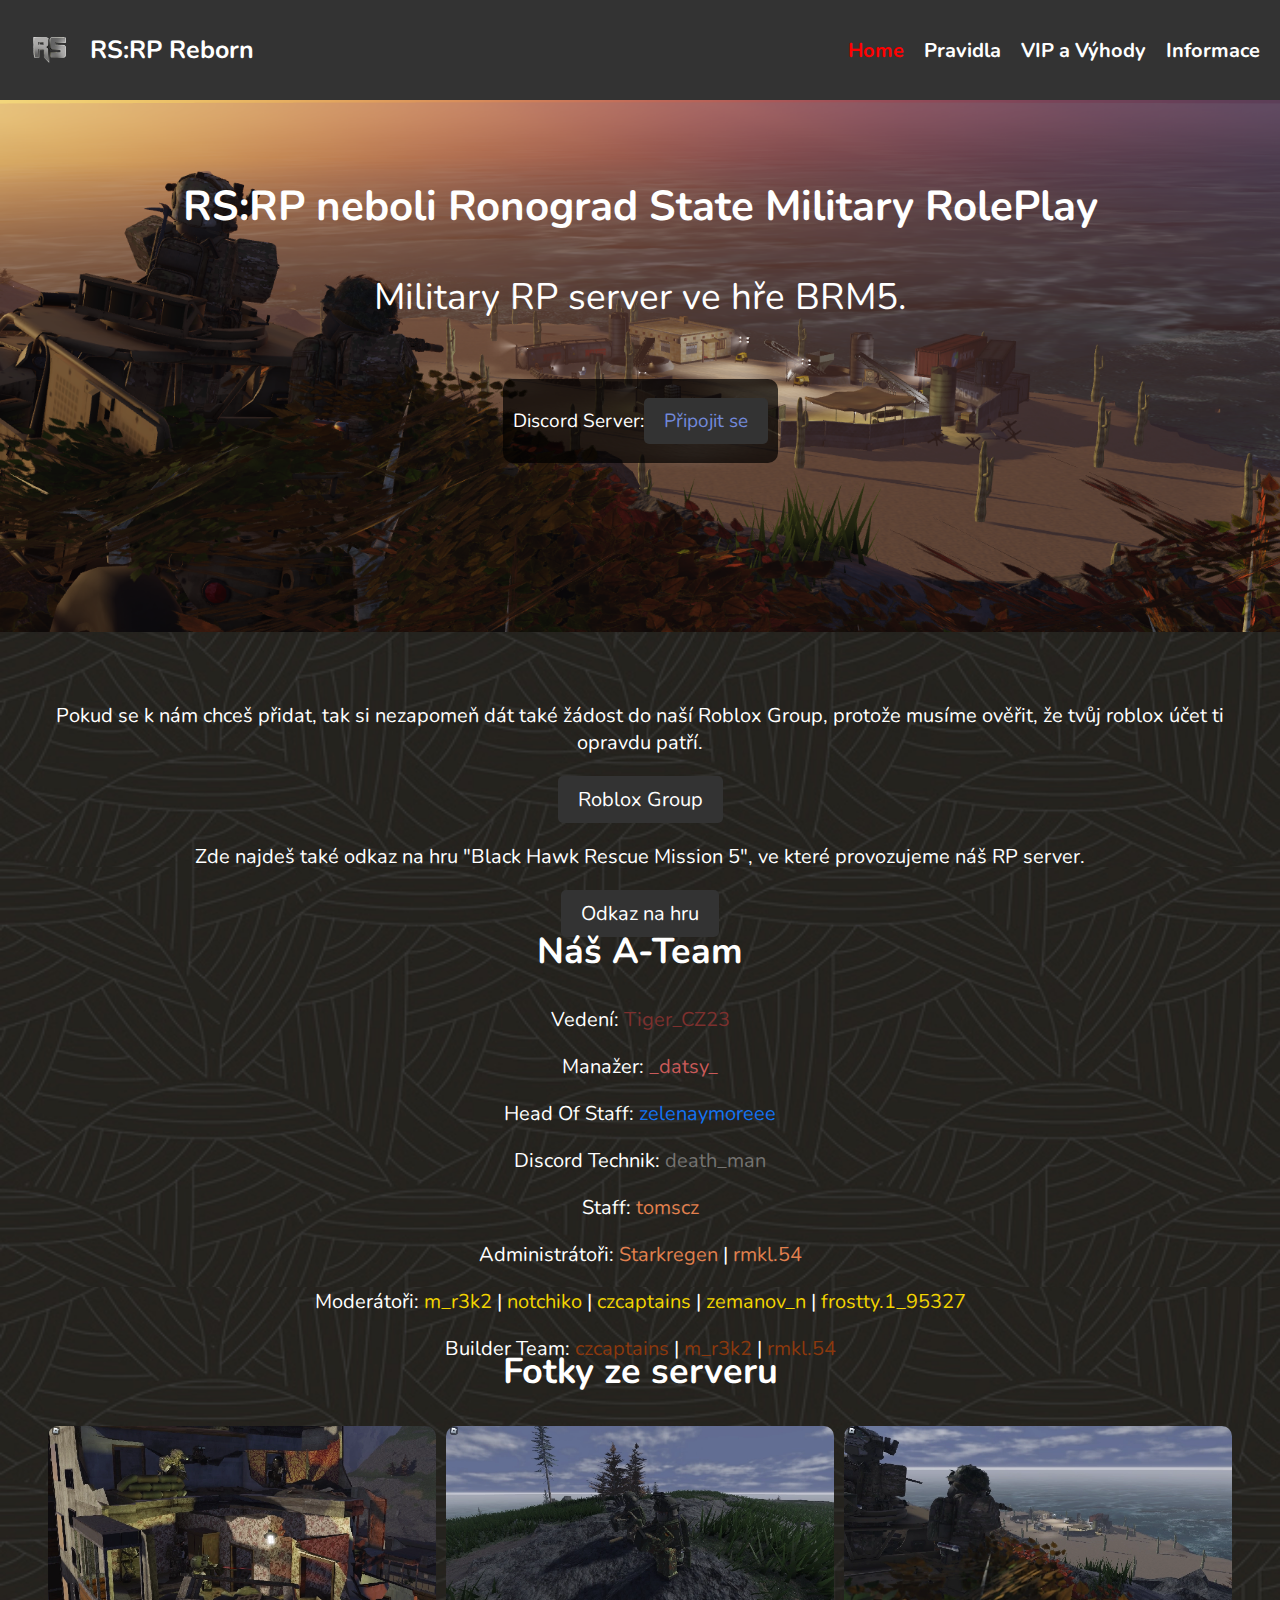
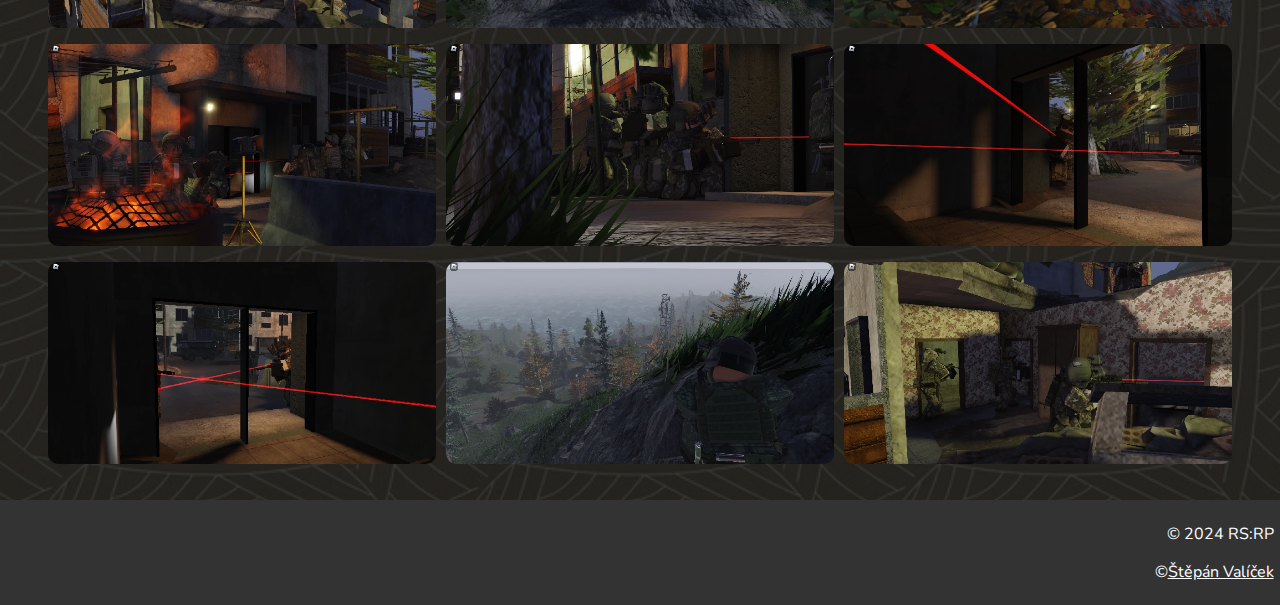
<file: index.html>
<!DOCTYPE html>
<html lang="cs">
<head>
    <meta charset="UTF-8">
    <meta name="viewport" content="width=device-width, initial-scale=1.0">
    <title>RS:RP Reborn</title>
    <link href="https://fonts.googleapis.com/css2?family=Nunito:wght@400;700&display=swap" rel="stylesheet">
    <link rel="preconnect" href="https://fonts.googleapis.com">
    <link rel="preconnect" href="https://fonts.gstatic.com" crossorigin>
    <link href="https://fonts.googleapis.com/css2?family=Nunito:ital,wght@0,200..1000;1,200..1000&display=swap" rel="stylesheet">
    <link rel="stylesheet" href="styles.css">
    <link rel="icon" type="image/png" href="/images/RS_RP.png">
</head>
<body>
    <header>
        <div class="logo">
            <img src="images/RS_RP.png" alt="Logo" width="60" height="60">
            <b><span style="font-size: 25px; font-family: 'Nunito', 'Arial', sans-serif;">RS:RP Reborn</span></b>
        </div>
        <nav>
            <ul style="font-size: 20px; font-weight: bold;">
                <li><a href="index.html" class="active">Home</a></li>
                <li><a href="pravidla.html">Pravidla</a></li>
                <li><a href="vip.html">VIP a Výhody</a></li>
                <li><a href="informace.html">Informace</a></li>
            </ul>
        </nav>
    </header>

    <main>
        <section class="intro">
            <h1 style="font-size: 42px; font-family: 'Nunito', 'Arial', sans-serif;">RS:RP neboli Ronograd State Military RolePlay</h1>
            <p class="small-text">Military RP server ve hře BRM5.</p>
            <div class="discord">
                <p>Discord Server:</p> 
                <a href="https://discord.gg/Zrw6rqtzZs" target="_blank" class="button">Připojit se</a>
            </div>
        </section>

        <section class="join background-image" style="text-align: center;">
            <p class="small-text">Pokud se k nám chceš přidat, tak si nezapomeň dát také žádost do naší Roblox Group, protože musíme ověřit, že tvůj roblox účet ti opravdu patří.</p>
            <a href="https://www.roblox.com/groups/34144229/Ronograd-State-Military-Roleplay-Group#!/about" class="button">Roblox Group</a>
            <p class="small-text">Zde najdeš také odkaz na hru "Black Hawk Rescue Mission 5", ve které provozujeme náš RP server.</p>
            <a href="https://www.roblox.com/games/2916899287/Blackhawk-Rescue-Mission-5 " class="button">Odkaz na hru</a>
        </section>        

        <section class="team background-image">
            <h2 style="font-size: 36px; font-family: 'Nunito', 'Arial', sans-serif;">Náš A-Team</h2>
            <p>Vedení: <span style="color: #7d302e;">Tiger_CZ23</span></p>
            <p>Manažer: <span style="color: #ca5a59;">_datsy_</span></p>
            <p>Head Of Staff: <span style="color: #1373f3;">zelenaymoreee</span></p>
            <p>Discord Technik: <span style="color: #747371;">death_man</span></p>
            <p>Staff: <span style="color: #e1804e;">tomscz</span></p>
            <p>Administrátoři: <span style="color: #e1804e;">Starkregen</span> | <span style="color: #e1804e;">rmkl.54</span></p>
            <p>Moderátoři: <span style="color: #f2d400;">m_r3k2</span> | <span style="color: #f2d400;">notchiko</span> | <span style="color: #f2d400;">czcaptains</span> | <span style="color: #f2d400;">zemanov_n</span> | <span style="color: #f2d400;">frostty.1_95327</span></p>
            <p>Builder Team: <span style="color: #8b380d;">czcaptains</span> | <span style="color: #8b380d;">m_r3k2</span> | <span style="color: #8b380d;">rmkl.54</span></p>
        </section>

        <section class="gallery background-image">
            <h2 style="font-size: 36px; font-family: 'Nunito', 'Arial', sans-serif;">Fotky ze serveru</h2>
            <div class="image-grid">
                <div class="image-item"><img src="images/RS-1.webp"></div>
                <div class="image-item"><img src="images/RS-2.webp"></div>
                <div class="image-item"><img src="images/RS-3.webp"></div>
                <div class="image-item"><img src="images/RS-4.webp"></div>
                <div class="image-item"><img src="images/RS-5.webp"></div>
                <div class="image-item"><img src="images/RS-6.webp"></div>
                <div class="image-item"><img src="images/RS-7.webp"></div>
                <div class="image-item"><img src="images/RS-8.webp"></div>
                <div class="image-item"><img src="images/RS-9.webp"></div>
            </div>
        </section>
    </main>

    <footer>
        <p>&copy; 2024 RS:RP</p>
        <p>&copy;<a style="color: #fff" target="_blank" href="https://stepanvalic.github.io/web/index">Štěpán Valíček</a></p>
    </footer>

        <script src="script.js"></script>
</body>
</html>
</file>
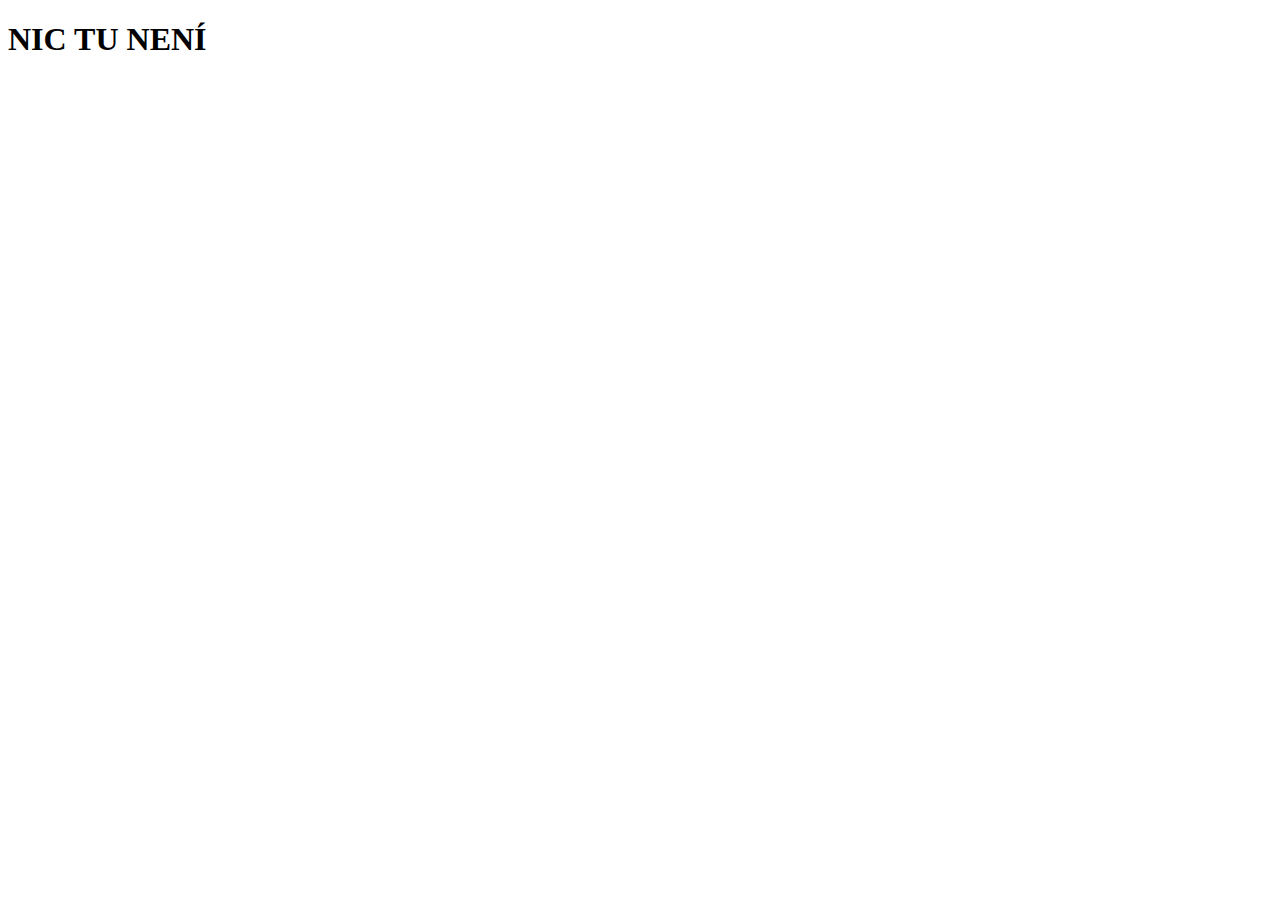
<file: informace.html>
<!DOCTYPE html>
<html lang="en">
<head>
    <meta charset="UTF-8">
    <meta name="viewport" content="width=device-width, initial-scale=1.0">
    <title>Document</title>
</head>
<body>
    <H1>NIC TU NENÍ</H1>
</body>
</html>
</file>
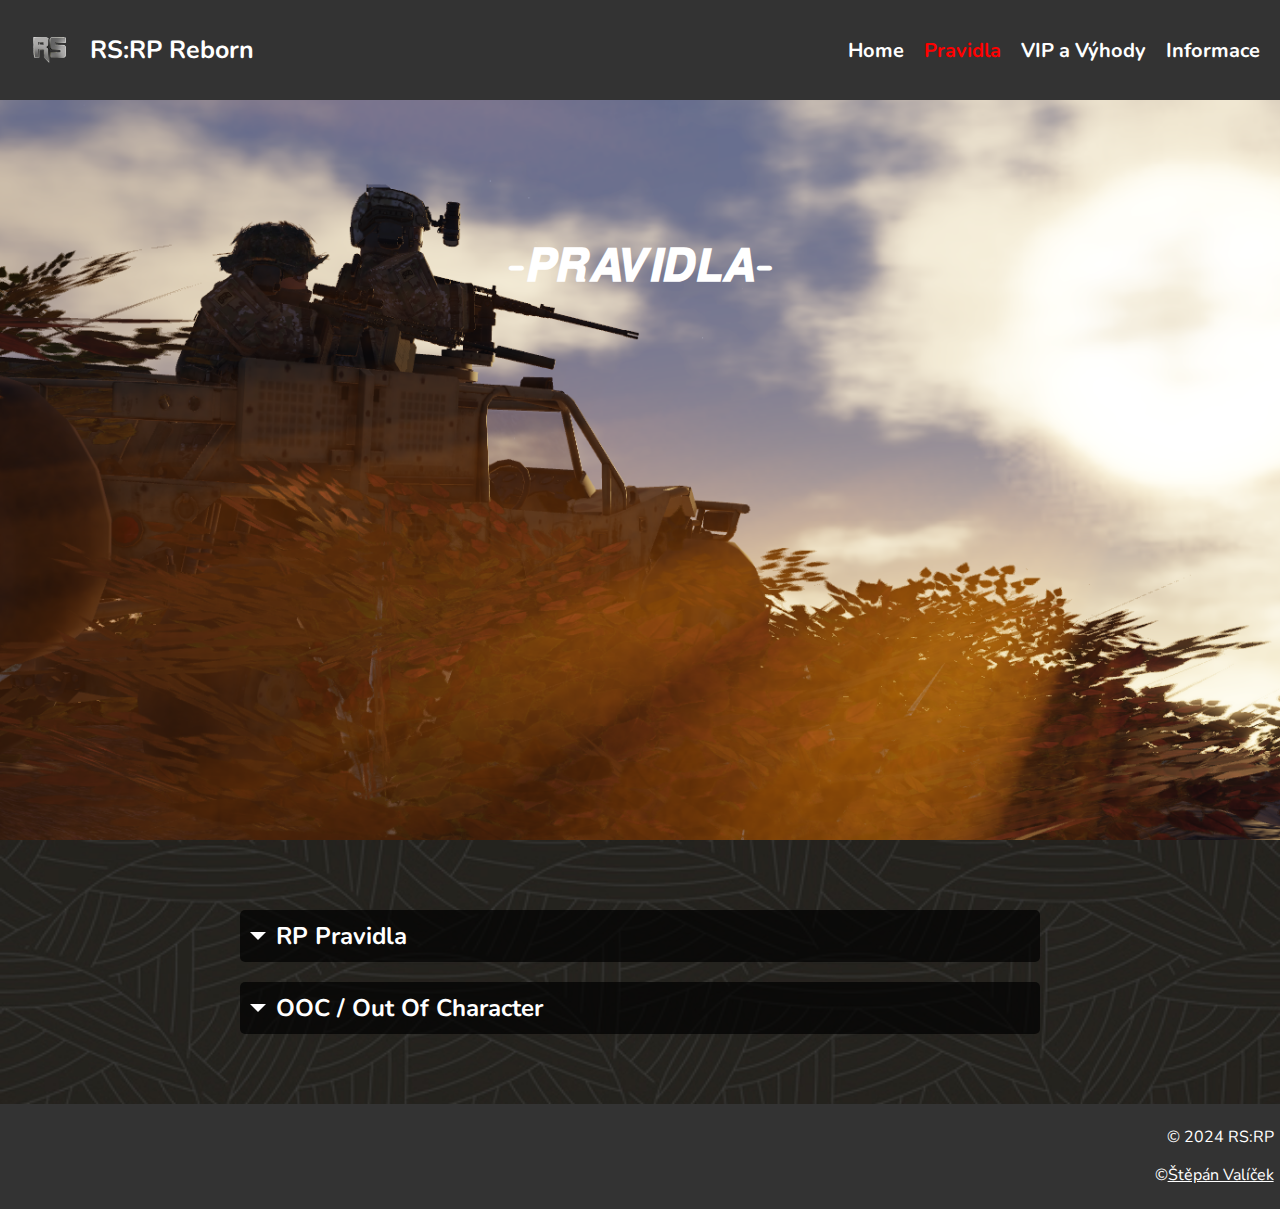
<file: pravidla.html>
<!DOCTYPE html>
<html lang="cs">
<head>
    <meta charset="UTF-8">
    <meta name="viewport" content="width=device-width, initial-scale=1.0">
    <title>RS:RP Reborn - Pravidla</title>
    <link href="https://fonts.googleapis.com/css2?family=Nunito:wght@400;700&display=swap" rel="stylesheet">
    <link rel="stylesheet" href="styles.css">
    <link rel="stylesheet" href="pravidla.css">
    <link rel="icon" type="image/png" href="/images/RS_RP.png">
</head>
<body>
    <header>
        <div class="logo">
            <img src="images/RS_RP.png" alt="Logo" width="60" height="60">
            <b><span style="font-size: 25px; font-family: 'Nunito', 'Arial', sans-serif;">RS:RP Reborn</span></b>
        </div>
        <nav>
            <ul style="font-size: 20px; font-weight: bold;">
                <li><a href="index.html">Home</a></li>
                <li><a href="pravidla.html" class="active">Pravidla</a></li>
                <li><a href="vip.html">VIP a Výhody</a></li>
                <li><a href="informace.html">Informace</a></li>
            </ul>
        </nav>
    </header>

    <main>
        <section class="intro custom-intro-background">
            <h1 style="font-size: 48px; font-family: 'Nunito', 'Arial', sans-serif; font-weight: bold;">-𝙋𝙍𝘼𝙑𝙄𝘿𝙇𝘼-</h1>
        </section>

        <section class="rules-section custom-rules-background">
            <div class="rule">
                <h2 id="roleplay" class="rule-title">
                    <span class="triangle"></span> RP Pravidla
                </h2>
                <div class="rule-content">
                    <p>RP = simulace reálného života.</p>
                    <p>Zde na RS:RP hrajeme Military RP, neboli hrajete za vojáka/teroristu/civilistu ve válečné zoně, kde jsou armády proti teroristům či jiným armádám, atp...</p>
                    <p>Vaše postava se tedy bude chovat tak, jako v reálném životě (podle toho za koho RPíte).</p>
                </div>
                <h2 id="ooc" class="rule-title">
                    <span class="triangle"></span> OOC / Out Of Character
                </h2>
                <div class="rule-content">
                <p>OOC je mimo RP, tedy říkáte kámošovi jeho přezdívkou/jménem a bavíte se mimo RP svět.</p>
                <p>OOC se používá hlavně mimo RP call či v OOC chatu ingame/na dc.</p>
                </div>
            </div>
        </section>
    </main>

    <footer>
        <p>&copy; 2024 RS:RP</p>
        <p>&copy;<a style="color: #fff" target="_blank" href="https://stepanvalic.github.io/web/index">Štěpán Valíček</a></p>
    </footer>

    <script src="pravidla.js"></script>
</body>
</html>
</file>
<file: styles.css>
body {
    font-family: 'Nunito', sans-serif;
    margin: 0;
    padding: 0;
    background-color: #f4f4f4;
}

header {
    display: flex;
    justify-content: space-between;
    align-items: center;
    padding: 20px;
    background-color: #333;
    color: white;
}

.logo {
    display: flex;
    align-items: center;
}

.logo img {
    margin-right: 10px;
}

nav ul {
    list-style: none;
    padding: 0;
    margin: 0;
    display: flex;
    gap: 20px;
}

nav ul li a {
    color: white; /* Barva odkazu v normálním stavu */
    text-decoration: none;
}

nav ul li a.active {
    color: red; /* Barva odkazu, když je aktivní */
}

nav ul li {
    cursor: pointer;
}

.intro {
    text-align: center;
    padding: 50px;
    background: url('images/backgrounds/background1.png') no-repeat center center/cover;
    color: white;
    height: 48vh;
}

.small-text {
    font-size: 2.3rem;
}

.discord {
    display: inline-flex;
    align-items: center;
    margin: 20px auto;
    padding: 10px;
    border-radius: 10px;
    background-color: rgba(0, 0, 0, 0.7);
    font-size: 19px;
    font-family: 'Nunito', sans-serif;
}

.discord a {
    color: #7289da;
    text-decoration: none;
}

.background-image {
    background: url('images/backgrounds/background3.jpeg') no-repeat center center/cover;
    color: white;
    padding: 50px 20px;
}

.join .button, .join p, .team p, .gallery h2 {
    color: white;
    font-size: 20px;
}

.team {
    height: 40vh;  
}

.join {
    height: 15vh;
}

.button {
    display: inline-block;
    padding: 10px 20px;
    background-color: #333;
    color: white;
    border-radius: 5px;
    text-decoration: none;
    margin-left: 0;
}

.button:hover {
    background-color: #555;
}

.team {
    text-align: center;
    padding: 30px;
}

.gallery {
    padding: 30px;
    text-align: center;
}

.image-grid {
    display: grid;
    grid-template-columns: repeat(3, 1fr); 
    gap: 10px;
    margin: 0 auto;
    max-width: 97%; 
}

.image-item img {
    width: 100%;
    border-radius: 10px;
    cursor: pointer;
    transition: transform 0.3s ease;
}

.image-item img:hover {
    transform: scale(1.05);
}

footer {
    text-align: right;
    padding: 0.5%;
    background-color: #333;
    color: white;
}


.overlay {
    position: fixed;
    top: 0;
    left: 0;
    width: 100%;
    height: 100%;
    background-color: rgba(0, 0, 0, 0.8);
    display: flex;
    justify-content: center;
    align-items: center;
    z-index: 1000;
}

.enlarged {
    max-width: 90%;
    max-height: 90%;
    border-radius: 10px;
}

.text-button {
    display: flex;
    align-items: center;
    justify-content: center;
    margin: 20px 0;
}

.text-button p {
    margin-right: 20px;
}
</file>
<file: pravidla.css>
body {
    font-family: 'Nunito', sans-serif;
    margin: 0;
    padding: 0;
    background-color: #f4f4f4;
    color: white;
}

header {
    display: flex;
    justify-content: space-between;
    align-items: center;
    padding: 20px;
    background-color: #333;
    color: white;
}

header nav ul li a {
    color: white;
    text-decoration: none;
}

header nav ul li a.active {
    color: red;
}

header nav ul li a:hover {
    color: #ffaaaa;
}

.intro.custom-intro-background {
    text-align: center;
    padding: 100px 20px;
    background: url('images/backgrounds/background4.png') no-repeat center center/cover;
    color: white;
    height: 60vh;
}

.rules-section.custom-rules-background {
    padding: 50px 0;
    width: 100vw;
    margin: 0 auto;
    background: url('images/backgrounds/background3.jpeg') repeat-y center top;
    background-size: cover;
    color: white;
}

.rule {
    margin-bottom: 20px;
    max-width: 800px;
    margin: 0 auto 20px auto;
}

.rule-title {
    font-size: 24px;
    font-family: 'Nunito', sans-serif;
    cursor: pointer;
    margin-bottom: 10px;
    background-color: rgba(0, 0, 0, 0.7);
    padding: 10px;
    border-radius: 5px;
    display: flex;
    align-items: center;
}

.triangle {
    width: 0;
    height: 0;
    margin-right: 10px;
    border-left: 8px solid transparent;
    border-right: 8px solid transparent;
    border-top: 8px solid white;
    transition: transform 0.3s ease-in-out; 
}

.rule-title:hover .triangle {
    transform: scale(1.1);
}

.rule-content {
    display: none;
    font-size: 18px;
    line-height: 1.6;
    background-color: rgba(0, 0, 0, 0.5);
    padding: 0 15px; 
    border-radius: 5px;
    margin-top: 10px;
    overflow: hidden;
    max-height: 0;
    transition: max-height 0.5s ease-in-out, padding 0.5s ease-in-out; 
}

.rule-content.visible {
    display: block;
    padding: 15px; 
    max-height: 1000px; 
}

.rule-title.active .triangle {
    transform: rotate(90deg); 
}
</file>
